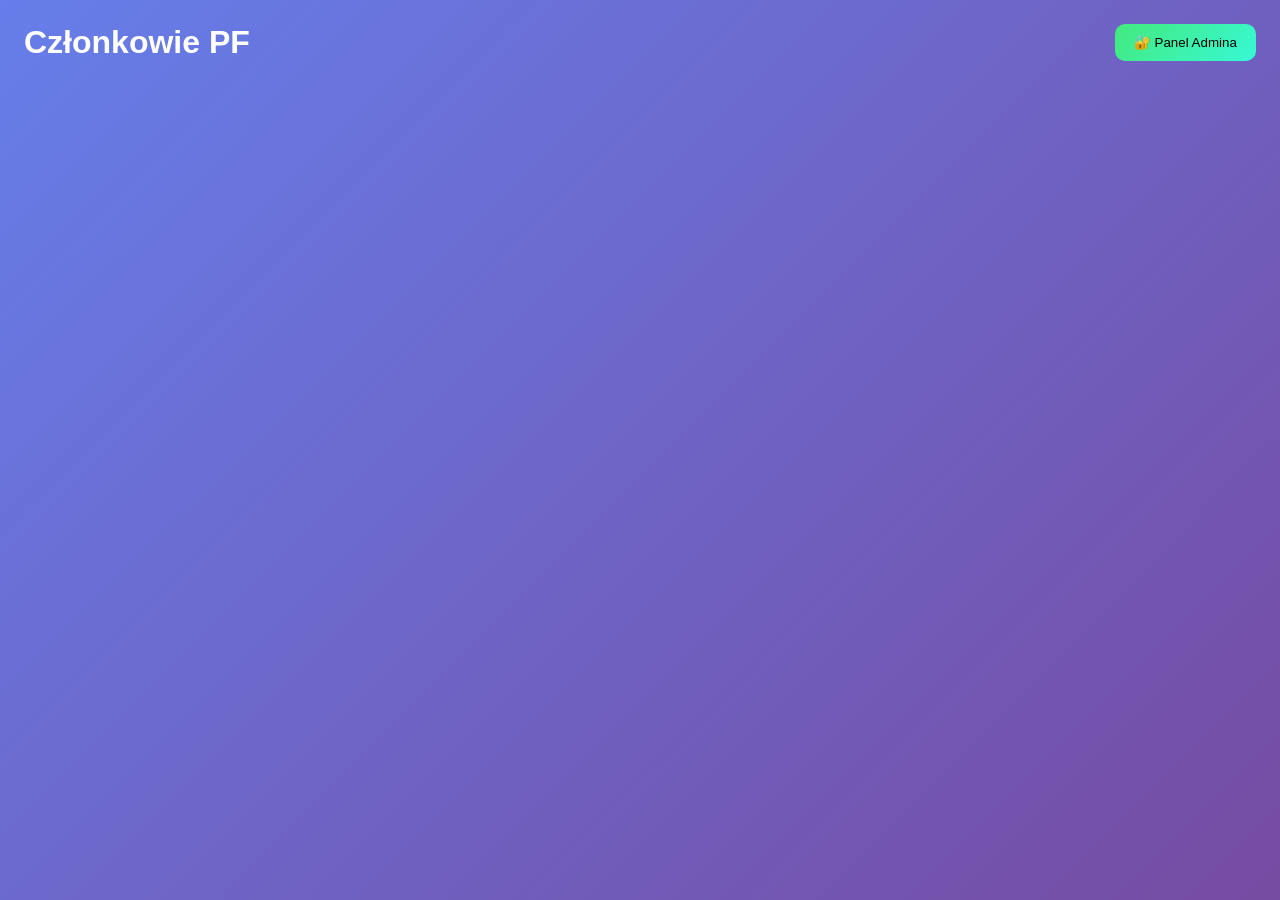
<file: index.html>
<!DOCTYPE html>
<html lang="pl">
<head>
<meta charset="UTF-8">
<meta name="viewport" content="width=device-width, initial-scale=1.0">
<title>Członkowie</title>
<link rel="stylesheet" href="style.css">
</head>
<body>

<header>
  <h1>Członkowie PF</h1>
  <button id="adminBtn">🔐 Panel Admina</button>
</header>

<main>
  <div id="membersList" class="cards-container"></div>
</main>

<script src="script.js"></script>
</body>
</html>
</file>
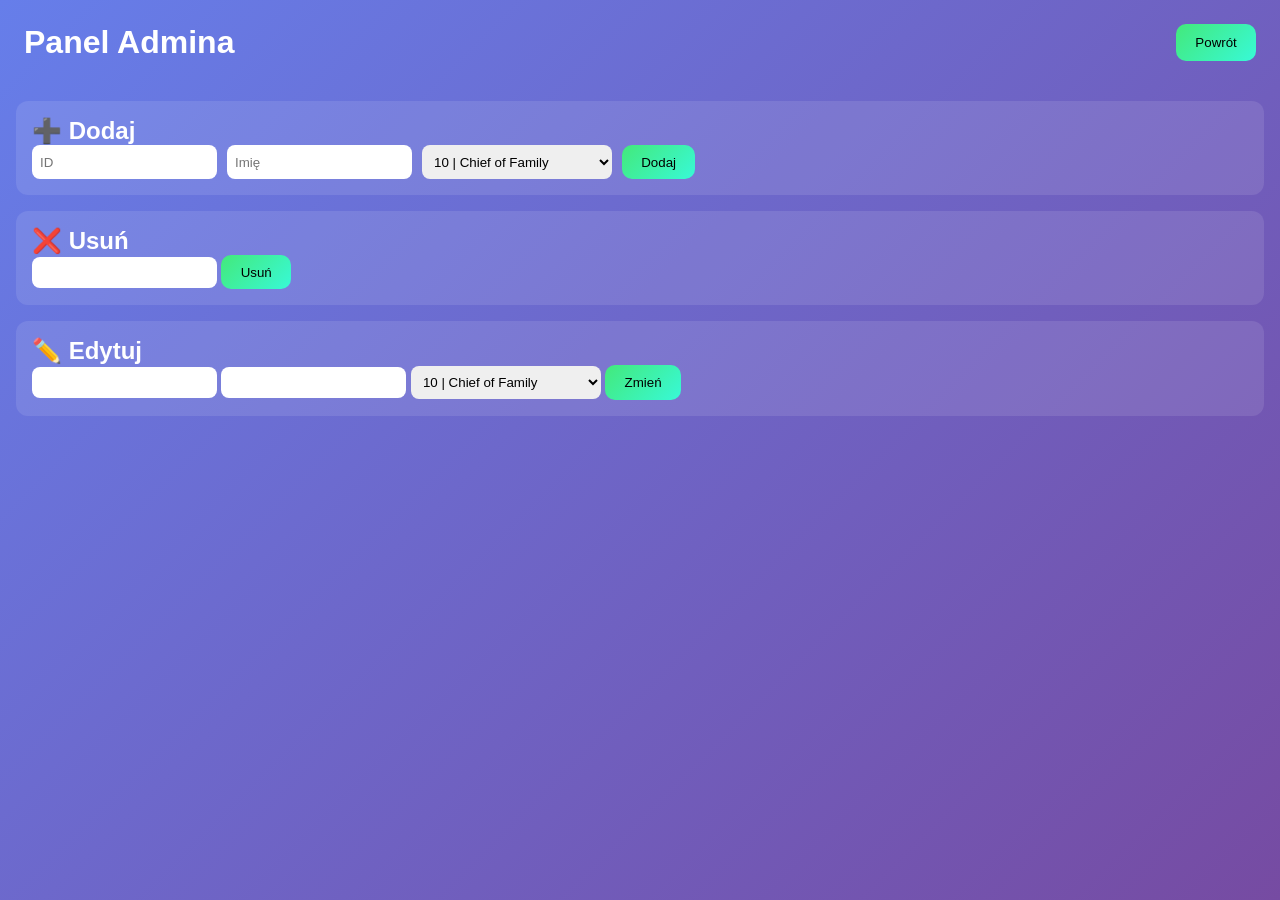
<file: admin.html>
<!DOCTYPE html>
<html lang="pl">
<head>
<meta charset="UTF-8">
<title>Admin</title>
<link rel="stylesheet" href="style.css">
</head>
<body>

<header>
  <h1>Panel Admina</h1>
  <button onclick="location.href='index.html'">Powrót</button>
</header>

<section>
  <h2>➕ Dodaj</h2>
  <div class="row">
    <input type="number" id="addId" placeholder="ID">
    <input type="text" id="addName" placeholder="Imię">

    <select id="addRole">
      <option>10 | Chief of Family</option>
      <option>9 | Deputy Chief of Family</option>
      <option>8 | Asst. Chief of Family</option>
      <option>7 | Awakend</option>
      <option>6 | Chosen</option>
      <option>5 | Seeker</option>
      <option>4 | Adept</option>
      <option>3 | Member</option>
      <option>2 | Cadet</option>
      <option>1 | Vacation/Suspended</option>
    </select>

    <button id="addBtn">Dodaj</button>
  </div>
</section>

<section>
  <h2>❌ Usuń</h2>
  <input type="number" id="removeId">
  <button id="removeBtn">Usuń</button>
</section>

<section>
  <h2>✏️ Edytuj</h2>
  <input type="number" id="editId">
  <input type="text" id="editName">
  <select id="editRole">
    <option>10 | Chief of Family</option>
    <option>9 | Deputy Chief of Family</option>
    <option>8 | Asst. Chief of Family</option>
    <option>7 | Awakend</option>
    <option>6 | Chosen</option>
    <option>5 | Seeker</option>
    <option>4 | Adept</option>
    <option>3 | Member</option>
    <option>2 | Cadet</option>
    <option>1 | Vacation/Suspended</option>
  </select>
  <button id="editBtn">Zmień</button>
</section>

<script src="admin.js"></script>
</body>
</html>
</file>
<file: style.css>
* {
  margin: 0;
  padding: 0;
  box-sizing: border-box;
}

body {
  font-family: 'Segoe UI', sans-serif;
  background: linear-gradient(135deg, #667eea, #764ba2);
  color: #fff;
  min-height: 100vh;
}

header {
  display: flex;
  justify-content: space-between;
  padding: 1.5rem;
}

button {
  background: linear-gradient(135deg, #43e97b, #38f9d7);
  border: none;
  padding: 0.6rem 1.2rem;
  border-radius: 10px;
  cursor: pointer;
  transition: 0.2s;
}

button:hover {
  transform: translateY(-3px);
}

.cards-container {
  display: grid;
  grid-template-columns: repeat(auto-fit, minmax(220px, 1fr));
  gap: 1rem;
  padding: 1rem;
}

.card {
  background: rgba(255,255,255,0.1);
  padding: 1rem;
  border-radius: 12px;
  backdrop-filter: blur(10px);
  transition: 0.3s;
}

.card:hover {
  transform: translateY(-5px);
}

.row {
  display: flex;
  gap: 10px;
  flex-wrap: wrap;
}

input, select {
  padding: 0.5rem;
  border-radius: 8px;
  border: none;
}

section {
  background: rgba(255,255,255,0.1);
  margin: 1rem;
  padding: 1rem;
  border-radius: 12px;
}
</file>
